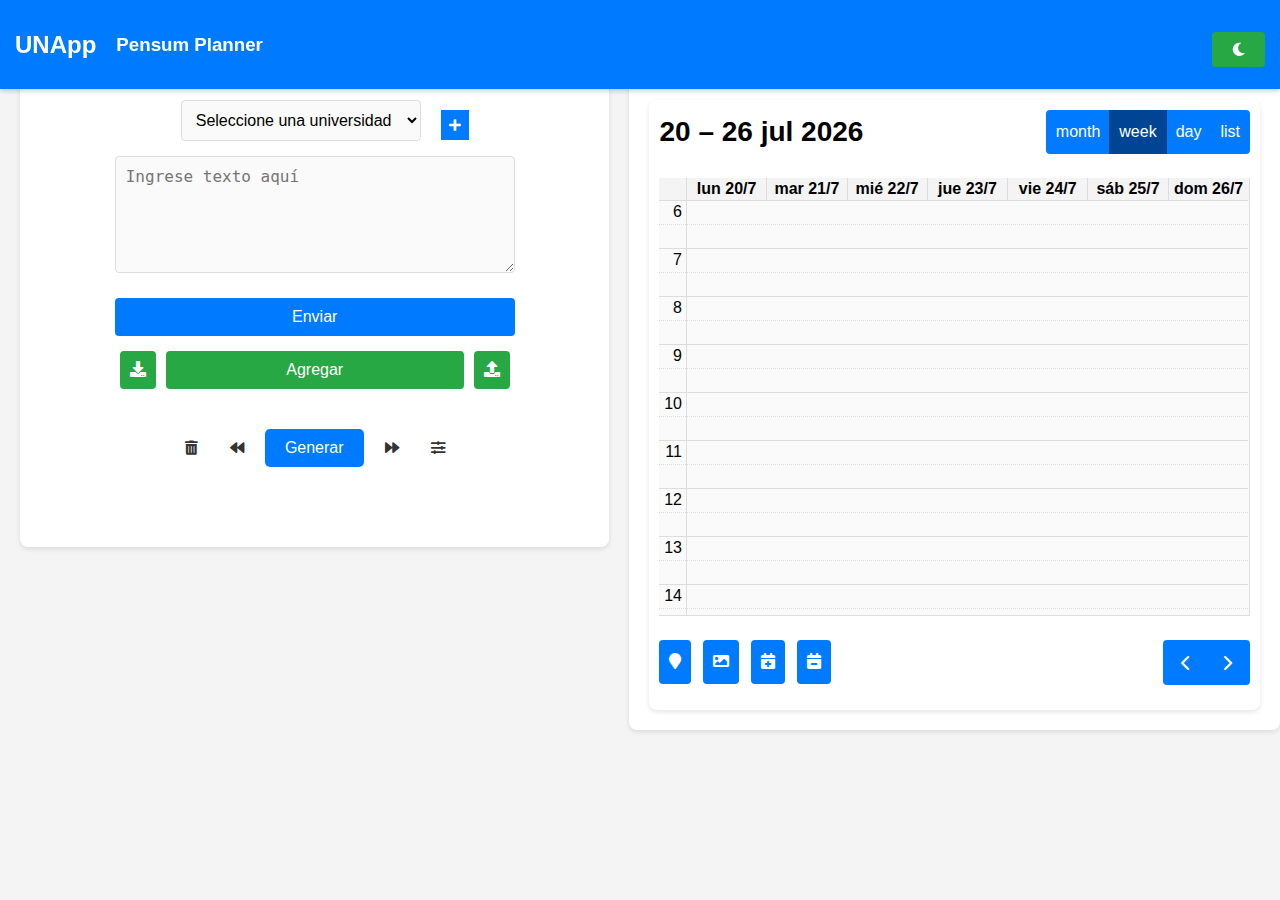
<file: index.html>
<!DOCTYPE html>
<html lang="es">

<head>
  <meta charset="UTF-8">
  <meta name="viewport" content="width=device-width, initial-scale=1.0">
  <title>UNApp</title>

  <script src="./js/styleManager.js"></script>

  <link rel="stylesheet" href="css/index.css">
  <link rel="stylesheet" href="css/university_selector.css">
  <link rel="stylesheet" href="css/university_courses.css">
  <link rel="stylesheet" href="css/combination.css">
  <link rel="stylesheet" href="css/calendar.css">

  <link rel="stylesheet" href="libs/fontawesome/css/all.min.css">
  </link>

  <script src="libs/js/dom-to-image.min.js"></script>
  <script src="libs/js/randomColor.min.js"></script>
  <script src="libs/js/moment.min.js"></script>
  <script src="libs/js/sweetalert2@11.js"></script>
  <script src='libs/js/index.global.min.js'></script>

  <script src="./js/main.js"></script>

  <script src="./js/instruction.js"></script>
  <script src="./js/course.js"></script>
  <script src="./js/text_parser.js"></script>
  <script src="./js/calendar.js"></script>
  <script src="./js/university_manager.js"></script>
  <script src="./js/combination.js"></script>
</head>

<body>
  <div class="container">
    <div class="un-selector">
      <select id="university_selector" onchange="onUniversitySelected();">
        <option value="0">Seleccione una universidad</option>
      </select>
      <button id="addUniversityButton" onclick="manualAddUniversity()">
        <i class="fas solid fa-plus"></i>
      </button>
    </div>
    <textarea id="textInput" placeholder="Ingrese texto aquí" rows="5" cols="40"></textarea>
    <button id="submitBtn">Enviar</button>
    <div id="saveAndLoadGroup">
      <button id="saveBtn">
        <i class="fas solid fa-download"></i>
      </button>
      <button id="addBtn" onclick="manualAddCourse()">Agregar</button>
      <button id="loadBtn">
        <i class="fas solid fa-upload"></i>
      </button>
    </div>
    <div class="combinationContainer">
      <div id="combinationCounter"></div>
      <div class="combination-button-group">
        <button id="deleteCombinations">
          <i class="fas"></i>
        </button>
        <button id="prevCombination">
          <i class="fas solid fa-backward"></i>
        </button>
        <div class="generate-wrapper">
          <button id="generateCombination">Generar</button>
        </div>
        <button id="nextCombination">
          <i class="fas solid fa-forward"></i>
        </button>
        <button id="combinationSettings">
          <i class="fas"></i>
        </button>
      </div>
    </div>
    <div class="courseContainer">
      <ul id="courseList"></ul>
    </div>
  </div>

  <div class="calendarContainer">
    <div class="calendar"></div>
  </div>
  <div id="event-popup" class="event-popup" style="display: none;">
    <div class="icon fas solid" onclick="addAction()"></div>
    <div class="icon fas solid" onclick="deleteAction()"></div>
    <div class="icon fas solid" onclick="modifyAction()"></div>
  </div>
</body>

</html>
</file>
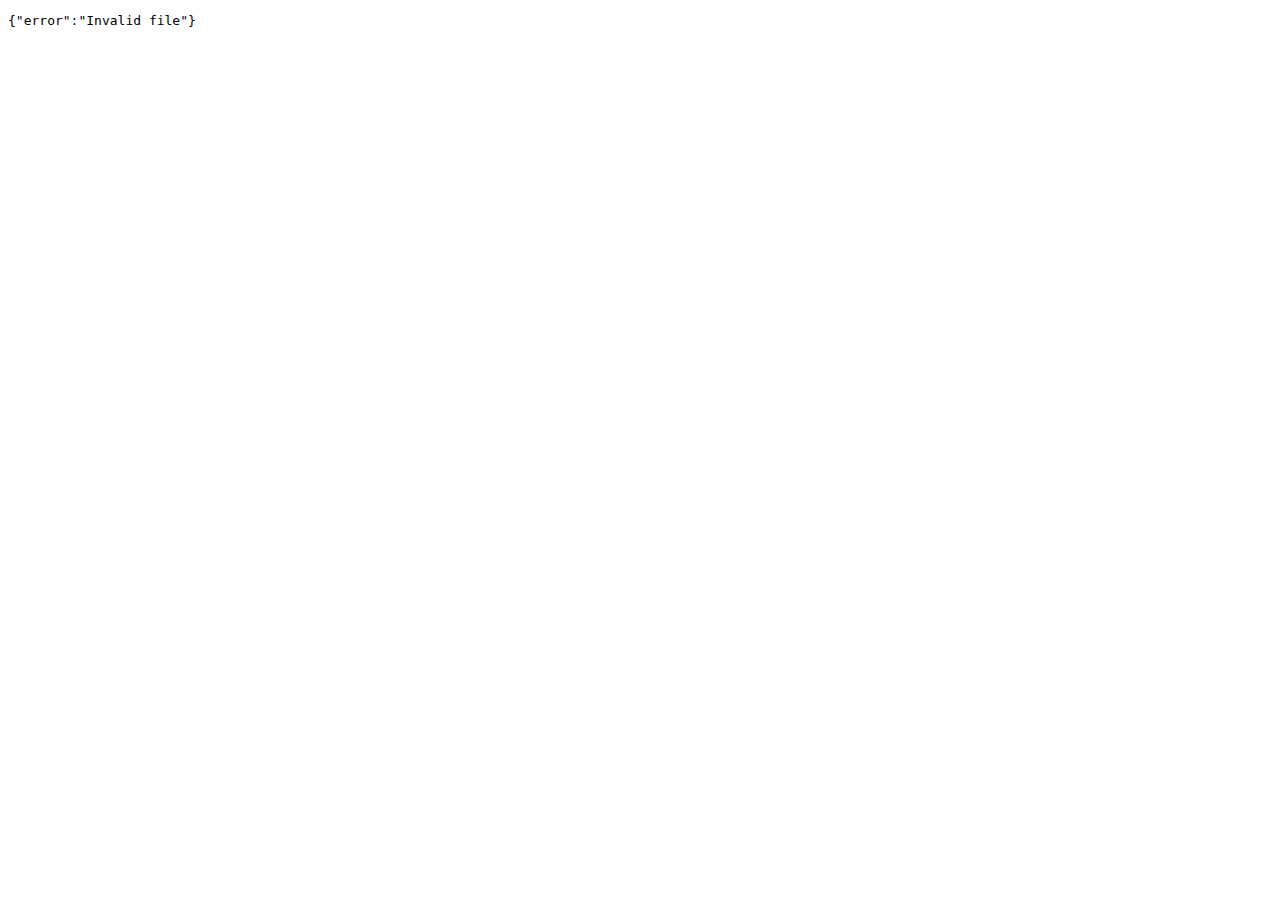
<file: api/getFile.html>
<!DOCTYPE html>
<html class="unapp-api">

<body>
    <script type="module">
        import { GetFile } from './modules/getFile.js';
        const getFile = new GetFile();
        getFile.replaceHTML();
    </script>
</body>

</html>
</file>
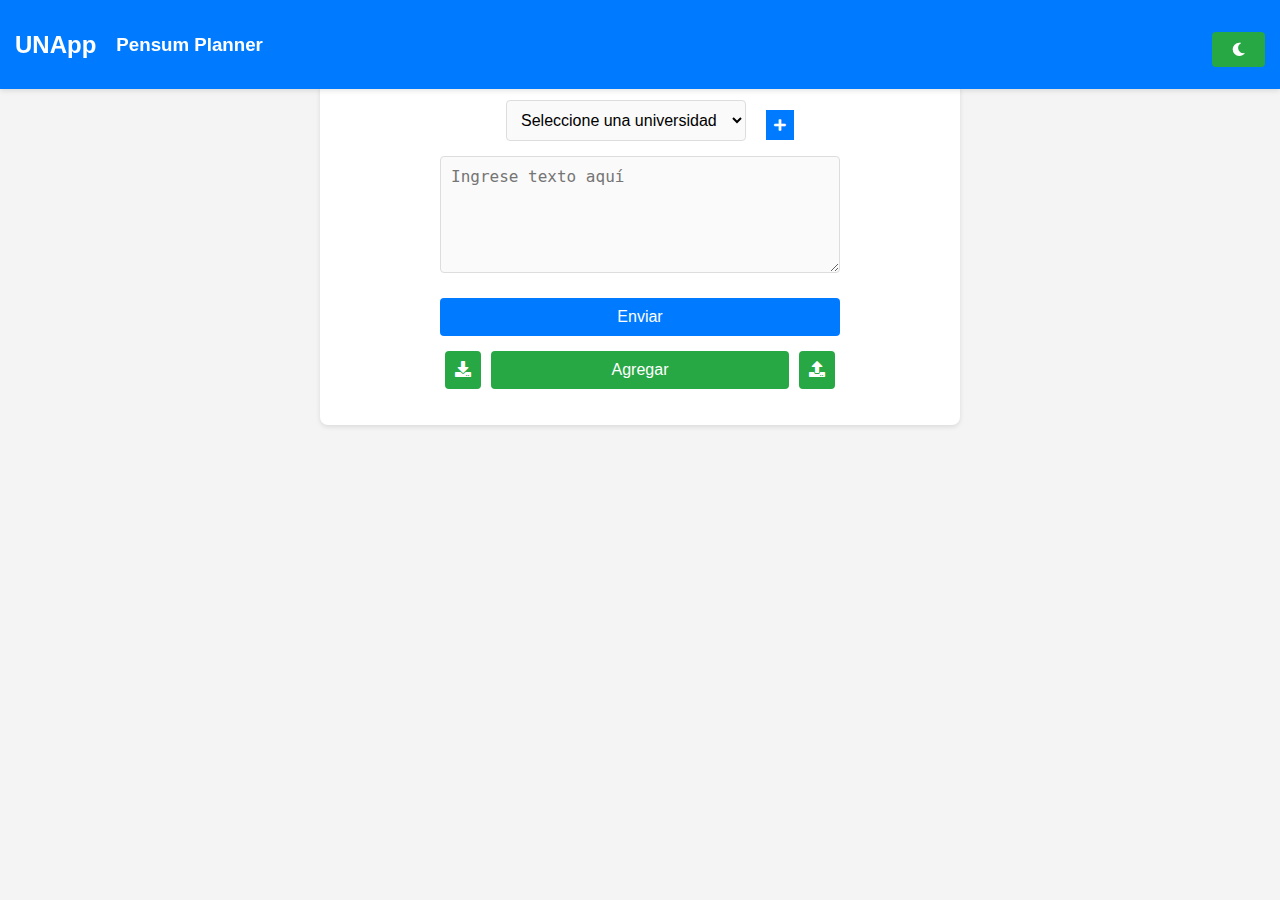
<file: html/pensum_planner.html>
<!DOCTYPE html>
<html lang="es">

<head>
    <meta charset="UTF-8">
    <meta name="viewport" content="width=device-width, initial-scale=1.0">
    <title>UNApp - Pensum Planner</title>

    <script src="../js/styleManager.js"></script>

    <link rel="stylesheet" href="../css/index.css">
    <link rel="stylesheet" href="../css/university_selector.css">
    <link rel="stylesheet" href="../css/planner.css">

    <link rel="stylesheet" href="../libs/fontawesome/css/all.min.css">

    <script src="../libs/js/randomColor.min.js"></script>
    <script src="../libs/js/moment.min.js"></script>
    <script src="../libs/js/sweetalert2@11.js"></script>

    <script src="../js/main.js"></script>

    <script src="../js/planner.js"></script>

    <script src="../js/instruction.js"></script>
    <script src="../js/course.js"></script>
    <script src="../js/text_parser.js"></script>
    <script src="../js/university_manager.js"></script>
    <script src="../js/combination.js"></script>
    </link>
</head>

<body>
    <div class="container">
        <div class="un-selector">
            <select id="university_selector" onchange="onUniversitySelected();">
                <option value="0">Seleccione una universidad</option>
            </select>
            <button id="addUniversityButton" onclick="manualAddUniversity()">
                <i class="fas solid fa-plus"></i>
            </button>
        </div>
        <textarea id="textInput" placeholder="Ingrese texto aquí" rows="5" cols="40"></textarea>
        <button id="submitBtn">Enviar</button>
        <div id="saveAndLoadGroup">
            <button id="saveBtn">
                <i class="fas solid fa-download"></i>
            </button>
            <button id="addBtn" onclick="manualAddCourse()">Agregar</button>
            <button id="loadBtn">
                <i class="fas solid fa-upload"></i>
            </button>
        </div>
        <div class="all-courses">
            <ul class="all-courses-list"></ul>
        </div>
        <div id="courseContainer"></div>
    </div>
</body>

</html>
</file>
<file: css/index.css>
:root {
  /* Important buttons */
  --button-bg-color: #007bff;
  --button-hover-color: #0056b3;
  --button-active-color: #004494;
  --button-font-color: #fff;

  /* Other buttons */
  --disabled-bg-color: #e9e9e9;
  --enabled-bg-color: #fff;
  --other-bg-color: #fafafa;
  --other-border-color: #ddd;
  --other-light-font-color: #666;
  --other-font-color: #333;
  --other-hover-color: #f9f9f9;
  --other-hover-border-color: #999;

  /* Save and Load buttons */
  --save-and-load-bg-color: #28a745;
  --save-and-load-hover-color: #218838;
  --save-and-load-active-color: #1e7e34;

  /* Setting Colors */
  --settings-border-color: #ccc;
  --settings-bg-color: #f9f9f9;

  /* General colors */
  --page-bg-color: #f4f4f4;
  --container-bg-color: #fff;
  --box-shadow: 0 2px 5px rgba(0, 0, 0, 0.1);
  --font-color: dark;
}

/* General styles */
body {
  font-family: Arial, sans-serif;
  margin: 0;
  padding: 0;
  background-color: var(--page-bg-color);
  color: var(--font-color);
  display: flex;
  justify-content: center;
  align-items: flex-start;
  min-height: 100vh;
  box-sizing: border-box;
  padding-top: 60px;

  position: relative;
  top: 0;
  left: 0;
  right: 0;
  bottom: 0;
  overflow-y: auto;
  overflow-x: hidden;
}


/* Header Styles */
.header {
  padding: 15px;
  background-color: var(--button-bg-color);
  color: var(--button-font-color);
  display: flex;
  justify-content: space-between;
  align-items: center;
  box-shadow: var(--box-shadow);
  position: fixed;
  top: 0;
  left: 0;
  right: 0;
  z-index: 1000;
}

.header h1 {
  margin: 0;
  font-size: 24px;
}

.header button {
  background-color: var(--save-and-load-bg-color);
  color: var(--button-font-color);
  border: none;
  padding: 10px 20px;
  border-radius: 4px;
  cursor: pointer;
  transition: background-color 0.3s;
}

.header button:hover {
  background-color: var(--save-and-load-hover-color);
}

.header button:active {
  background-color: var(--save-and-load-active-color);
}

.clickable-header {
  cursor: pointer;
}

.other_apps {
  flex: auto;
  margin-left: 20px;
  margin-right: 20px;
}

/* Container */
.container {
  width: 90%;
  max-width: 600px;
  margin: 20px;
  padding: 20px;
  background-color: var(--container-bg-color);
  box-shadow: var(--box-shadow);
  border-radius: 8px;
  display: flex;
  flex-direction: column;
  align-items: center;
  z-index: 1;
}

.calendarContainer {
  width: 100%;
  max-width: 900px;
  margin: 20px auto;
  padding: 20px;
  background-color: var(--container-bg-color);
  box-shadow: var(--box-shadow);
  border-radius: 8px;
}

button {
  background-color: var(--button-bg-color);
  color: var(--button-font-color);
  border: none;
  cursor: pointer;
  margin-top: 10px;
}

button:hover {
  background-color: var(--button-hover-color);
}

button:active {
  background-color: var(--button-active-color);
}

.combination-button-group {
  display: flex;
  justify-content: space-around;
  width: 100%;
}

.generate-wrapper {
  display: flex;
  flex-direction: column;
  align-items: center;
}

/* Pop-up */
.swal2-popup {
  background-color: var(--container-bg-color);
  color: var(--font-color);
}

/* Responsive Design */
@media (max-width: 1000px) {
  body {
    flex-direction: column;
    align-items: center;
    width: 100%;
    padding-top: 80px;
  }

  .container {
    width: 95%;
    max-width: 600px;
    margin-bottom: 20px;
  }

  .calendarContainer {
    width: 95%;
    max-width: 600px;
  }
}

@media (max-width: 768px) {

  .container,
  .calendarContainer {
    width: 95%;
  }

  .calendar {
    width: 95%;
  }
}
</file>
<file: css/university_selector.css>
/* Form Elements */
select#university_selector,
textarea#textInput {
    color: var(--font-color);
    width: 100%;
    max-width: 400px;
    padding: 10px;
    margin-bottom: 15px;
    border: 1px solid var(--other-border-color);
    border-radius: 4px;
    font-size: 16px;
    background-color: var(--other-bg-color);
    box-sizing: border-box;
    transition: border-color 0.3s, background-color 0.3s;
}

select#university_selector:focus,
textarea#textInput:focus {
    border-color: var(--button-bg-color);
    outline: none;
}

.un-selector {
    display: inherit;
}

button#addUniversityButton {
    position: relative;
    left: 20px;
    width: 30px;
    height: 30px;
}

/* Button container */
#saveAndLoadGroup {
    display: flex;
    justify-content: space-between;
    width: 100%;
    max-width: 400px;
    /* Ensure it aligns with the select and textarea */
    margin-top: 15px;
    /* Space between the Enviar button and button group */
}

button#submitBtn {
    width: 100%;
    max-width: 400px;
    padding: 10px;
    background-color: var(--button-bg-color);
    font-size: 16px;
    border: none;
    border-radius: 4px;
    cursor: pointer;
    transition: background-color 0.3s;
}

button#submitBtn:hover {
    background-color: var(--button-hover-color);
}

button#submitBtn:active {
    background-color: var(--button-active-color);
}

button#addBtn {
    flex: 1;
}

button#addBtn,
button#saveBtn,
button#loadBtn {
    /* Make both buttons take equal space */
    margin: 0 5px;
    /* Add space between buttons */
    padding: 10px;
    background-color: var(--save-and-load-bg-color);
    color: var(--enabled-bg-color);
    font-size: 16px;
    border: none;
    border-radius: 4px;
    cursor: pointer;
    transition: background-color 0.3s;
}


button#saveBtn:hover,
button#loadBtn:hover,
button#addBtn:hover {
    background-color: var(--save-and-load-hover-color);
}

button#saveBtn:active,
button#loadBtn:active,
button#addBtn:active {
    background-color: var(--save-and-load-active-color);
}
</file>
<file: css/university_courses.css>
/* Course List */
.courseContainer {
    margin-top: 20px;
    width: 90%;
}

ul.groupSchedules,
ul.courseGroups,
.container ul {
    list-style-type: none;
    padding: 0;
    margin: 0;
    margin-top: 20px;
}

/* Course item styles */
.course {
    display: flex;
    flex-direction: column;
}

#courseList li,
.course li {
    background-color: var(--settings-bg-color);
    color: var(--font-color);
    margin-bottom: 10px;
    padding: 15px;
    border-radius: 8px;
    box-shadow: var(--box-shadow);
    transition: background-color 0.3s, transform 0.3s;
}

#courseList li:hover,
.course li:hover {
    background-color: var(--disabled-bg-color);
    transform: translateY(-5px);
}

.courseName {
    font-weight: bold;
    font-size: 18px;
    color: var(--other-font-color);
}

.courseCode,
.courseSchedule {
    font-size: 16px;
    color: var(--other-light-font-color);
    margin: 5px 0;
}
</file>
<file: css/combination.css>
/* General container styling */
.combinationContainer {
    display: flex;
    flex-direction: column;
    align-items: center;
    padding: 20px;
}

.combination-button-group {
    display: flex;
    gap: 10px;
    width: 100%;
    align-items: center;
}

.generate-wrapper {
    flex-grow: 1;
}

/* Styling for the prev, next, and settings buttons */
button#deleteCombinations,
button#prevCombination,
button#nextCombination,
button#combinationSettings {
    padding: 5px 10px;
    background-color: var(--other-button-bg-color);
    color: var(--other-font-color);
    border: 1px solid var(--enabled-bg-color);
    border-radius: 5px;
    cursor: pointer;
    font-size: 0.9em;
    flex-shrink: 0;
}

/* Generate button should expand to fill space */
button#generateCombination {
    padding: 10px 20px;
    color: var(--button-font-color);
    border: none;
    border-radius: 5px;
    cursor: pointer;
    font-size: 1em;
}

/* Wrapper to stack the counter above the generate button */
.generate-wrapper {
    display: flex;
    flex-direction: column;
    align-items: center;
    flex-grow: 1;
}

/* Center the combination counter text */
#combinationCounter {
    font-size: 1em;
    margin-top: 10px;
    /* Adjusts the spacing between the counter and button */
}

/* Hover effects */
button#prevCombination:hover,
button#nextCombination:hover,
button#combinationSettings:hover,
button#deleteCombinations:hover {
    background-color: var(--other-hover-color);
    border-color: var(--other-hover-border-color);
}

/* Combination settings dialog */
.combination-settings {
    font-family: Arial, sans-serif;
    max-width: 400px;
    margin: 0 auto;
    padding: 20px;
    border: 1px solid var(--settings-border-color);
    border-radius: 10px;
    background-color: var(--settings-bg-color);
}

.setting-group {
    margin-bottom: 20px;
}

.setting-group label {
    font-weight: bold;
    display: block;
    margin-bottom: 8px;
}

.setting-group input[type="checkbox"] {
    margin-right: 10px;
}

.setting-group input[type="time"],
.setting-group input[type="number"] {
    padding: 5px;
    width: calc(100% - 12px);
    margin-top: 5px;
    border: 1px solid var(--enabled-bg-color);
    border-radius: 5px;
    box-sizing: border-box;
}

.setting-group input[type="number"]:disabled,
.setting-group input[type="time"]:disabled {
    background-color: var(--disabled-bg-color);
}

.setting-group input[type="time"]:focus,
.setting-group input[type="number"]:focus {
    outline: none;
    border-color: var(--button-bg-color);
    box-shadow: 0 0 3px var(--button-bg-color);
}

.setting-group input[type="checkbox"]+label {
    display: inline-block;
    font-weight: normal;
}

.combination-settings input[type="checkbox"] {
    cursor: pointer;
}

.combination-settings input[type="checkbox"]:checked+input[type="number"],
.combination-settings input[type="checkbox"]:checked+input[type="time"] {
    background-color: var(--container-bg-color);
}

.setting-group input[type="checkbox"]+input[type="number"],
.setting-group input[type="checkbox"]+input[type="time"] {
    margin-left: 25px;
    margin-top: 5px;
}

.setting-group input[type="checkbox"]+input:disabled {
    background-color: var(--disabled-bg-color);
}

@media (max-width: 480px) {
    .combination-settings {
        padding: 15px;
    }

    .setting-group input[type="time"],
    .setting-group input[type="number"] {
        width: 100%;
    }
}

/* Free Days Container */
.setting-group.days-group {
    display: flex;
    flex-wrap: wrap;
    gap: 10px;
    margin-bottom: 20px;
}

/* Individual Day Button */
.days-group input[type="checkbox"] {
    display: none;
}

.days-group label {
    display: inline-block;
    padding: 8px 16px;
    border: 2px solid var(--button-bg-color);
    border-radius: 5px;
    cursor: pointer;
    font-weight: bold;
    color: var(--button-bg-color);
    background-color: var(--container-bg-color);
    transition: background-color 0.3s ease, color 0.3s ease;
}

.days-group input[type="checkbox"]:checked+label {
    background-color: var(--button-bg-color);
    color: var(--container-bg-color);
}

/* Responsive Layout */
@media (max-width: 480px) {
    .days-group {
        justify-content: space-between;
    }

    .days-group label {
        flex: 1;
        text-align: center;
        margin-bottom: 10px;
    }
}
</file>
<file: css/calendar.css>
/* Calendar */
.calendar {
    width: 100%;
    max-width: 900px;
    margin: 20px auto;
    padding: 10px;
    background-color: var(--container-bg-color);
    box-shadow: var(--box-shadow);
    border-radius: 8px;
}

/* FullCalendar Container */
.fc {
    max-width: 100%;
    margin: 0 auto;
    font-family: Arial, sans-serif;
    font-size: 16px;
}

.fc .fc-scrollgrid {
    border: none;
}

/* Header Toolbar */
.fc-toolbar {
    display: flex;
    justify-content: space-between;
    margin-bottom: 15px;
}

.fc .fc-button {
    background-color: var(--button-bg-color);
    color: var(--container-bg-color);
    border: none;
    border-radius: 4px;
    padding: 10px;
    cursor: pointer;
    transition: background-color 0.3s;
}

.fc .fc-button-primary:not(:disabled).fc-button-active {
    background-color: var(--button-active-color);
}

.fc .fc-button:hover {
    background-color: var(--button-hover-color);
}

.fc .fc-button:focus {
    outline: none;
    box-shadow: none;
}

.fc .fc-today-button {
    display: none;
}

/* Calendar Table */
.fc table {
    width: 100%;
    border-collapse: collapse;
}

.fc th,
.fc td {
    border: 1px solid var(--other-border-color);
    padding: 0px;
    /* Size */
    text-align: center;
    background-color: var(--other-bg-color);
    transition: background-color 0.3s;
}

.fc th {
    background-color: var(--page-bg-color);
    font-weight: bold;
}

/* Event Styling */
.fc-event {
    border-radius: 4px;
    padding: 5px;
    font-size: 14px;
    cursor: pointer;
    transition: background-color 0.3s;
}

/* Day Grid */
.fc-daygrid-event {
    margin-bottom: 5px;
}

/* Custom Scrollbar for Overflow */
.fc-scroller {
    overflow-y: auto;
    scrollbar-width: thin;
    scrollbar-color: var(--button-bg-color) var(--page-bg-color);
}

.fc-scroller::-webkit-scrollbar {
    width: 8px;
}

.fc-scroller::-webkit-scrollbar-track {
    background: var(--page-bg-color);
}

.fc-scroller::-webkit-scrollbar-thumb {
    background-color: var(--button-bg-color);
    border-radius: 4px;
}

.fc-scroller::-webkit-scrollbar-thumb:hover {
    background-color: var(--button-hover-color);
}

.event-popup {
    position: absolute;
    background-color: var(--settings-bg-color);
    border: 1px solid var(--settings-border-color);
    padding: 10px;
    border-radius: 5px;
    box-shadow: var(--box-shadow);
    z-index: 1000;
}

.event-popup .icon {
    display: inline-block;
    margin: 5px;
    cursor: pointer;
    font-size: 24px;
}

/* Responsive Adjustments */
@media (max-width: 768px) {
    .fc-toolbar {
        flex-direction: column;
    }
}
</file>
<file: css/planner.css>
/* Planner-specific styles */
.planner-container {
    display: flex;
    flex-direction: column;
    align-items: center;
    width: 100%;
    max-width: 1200px;
    margin: 0 auto;
    padding: 20px;
    background-color: var(--container-bg-color);
    box-shadow: var(--box-shadow);
    border-radius: 8px;
}

.semesters-wrapper {
    display: flex;
    flex-wrap: wrap;
    gap: 20px;
    /* Gap between semesters */
    width: 100%;
}

.semester {
    flex: 1 1 calc(33.333% - 20px);
    /* Three columns with gap consideration */
    min-width: 300px;
    /* Ensures minimum width for readability */
    padding: 15px;
    background-color: var(--other-bg-color);
    border: 1px solid var(--other-border-color);
    border-radius: 8px;
}

.semester h2 {
    margin: 0 0 10px;
    font-size: 20px;
    color: var(--other-font-color);
}

.course {
    margin-bottom: 10px;
    padding: 15px;
    background-color: var(--container-bg-color);
    border: 1px solid var(--other-border-color);
    border-radius: 8px;
    box-shadow: var(--box-shadow);
}

.course h3 {
    margin: 0 0 5px;
    font-size: 18px;
    color: var(--button-bg-color);
}

.course p {
    margin: 5px 0;
    font-size: 14px;
    color: var(--other-light-font-color);
}

.course:hover {
    background-color: var(--other-hover-color);
    border-color: var(--other-hover-border-color);
}

@media (max-width: 1000px) {
    .planner-container {
        padding: 15px;
    }

    .semesters-wrapper {
        flex-direction: column;
    }

    .semester {
        flex: 1 1 100%;
        /* Stack vertically on smaller screens */
        min-width: 100%;
        /* Full width on smaller screens */
    }
}

@media (max-width: 768px) {
    .planner-container {
        padding: 10px;
    }

    .semester {
        padding: 8px;
    }

    .course {
        padding: 8px;
    }

    .course h3 {
        font-size: 14px;
    }

    .course p {
        font-size: 10px;
    }
}
</file>
